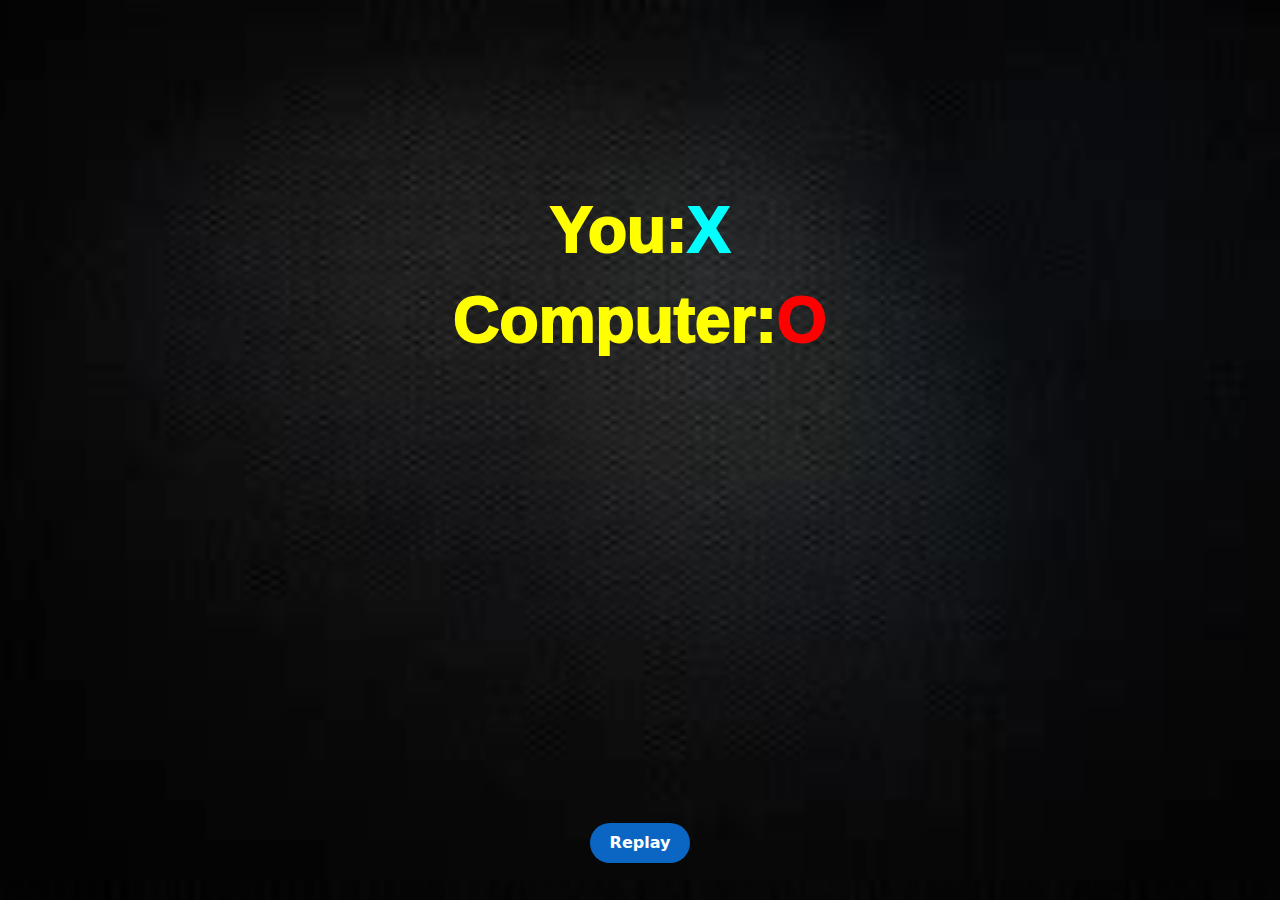
<file: index.html>
<!DOCTYPE html>
<html lang="en">
<head>
    <meta charset="UTF-8">
    <meta http-equiv="X-UA-Compatible" content="IE=edge">
    <meta name="viewport" content="width=device-width, initial-scale=1.0">
    <title>Tic Tac Toe</title>
    <link rel="stylesheet" href="style.css">
</head>
<body>
        <header class="header"><h2>Tic Tac Toe</h2></header> 
    <div class="information1">
        <span class="des">You:<span class="sky">X</span></span>
    </div>
    <div class="information2">
        <span class="des">Computer:<span class="red">O</span></span>
    </div>
    <div id="result">
        <span ></span>
    </div> 
    <div class="game">
    <div class="container">
    <div class="box bl bt" id="boxes" onclick="Check('0')" ><span class="text"></span></div>
    <div class="box bt " id="boxes" onclick="Check('1')"><span class="text"></span></div>
    <div class="box bt br" id="boxes" onclick="Check('2')"><span class="text"></span></div>
    <div class="box bl" id="boxes" onclick="Check('3')"><span class="text"></span></div>
    <div class="box" id="boxes" onclick="Check('4')"><span class="text"></span></div>
    <div class="box br" id="boxes" onclick="Check('5')"><span class="text"></span></div>
    <div class="box bl bb" id="boxes" onclick="Check('6')"><span class="text"></span></div>
    <div class="box bb" id="boxes" onclick="Check('7')"><span class="text"></span></div>
    <div class="box bb br" id="boxes" onclick="Check('8')"><span class="text"></span></div>
    </div>
    </div>
    
    <div class="btns">
<button class="button-18"  id="reset" role="button"><span class="text">Replay</span></button>
    </div>

<script src="Tic_Tac_Toe.js"></script>
</body>
</html>
</file>
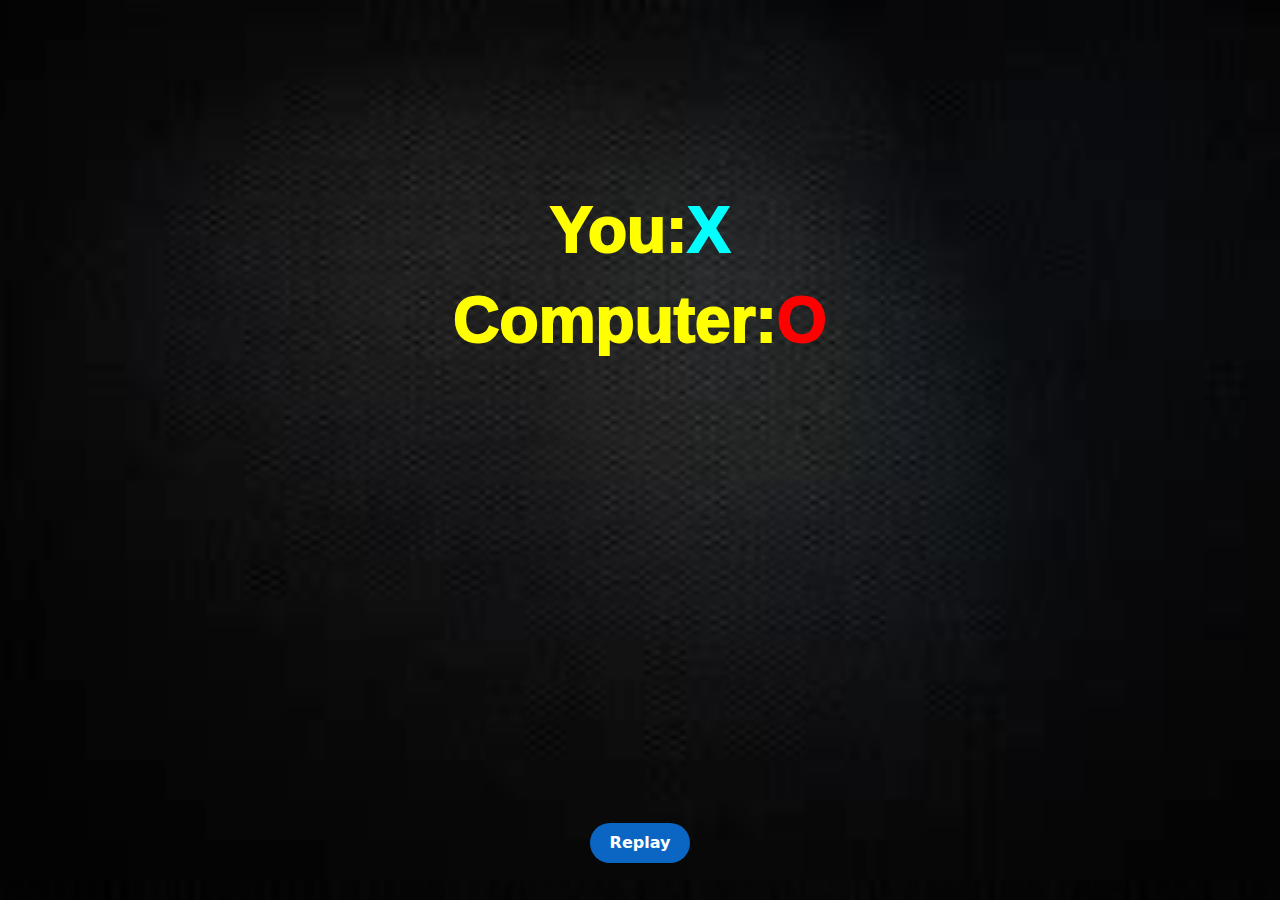
<file: Tic_Tac_Toe.html>
<!DOCTYPE html>
<html lang="en">
<head>
    <meta charset="UTF-8">
    <meta http-equiv="X-UA-Compatible" content="IE=edge">
    <meta name="viewport" content="width=device-width, initial-scale=1.0">
    <title>Tic Tac Toe</title>
    <link rel="stylesheet" href="style.css">
</head>
<body>
        <header class="header"><h2>Tic Tac Toe</h2></header> 
    <div class="information1">
        <span class="des">You:<span class="sky">X</span></span>
    </div>
    <div class="information2">
        <span class="des">Computer:<span class="red">O</span></span>
    </div>
    <div id="result">
        <span ></span>
    </div> 
    <div class="game">
    <div class="container">
    <div class="box bl bt" id="boxes" onclick="Check('0')" ><span class="text"></span></div>
    <div class="box bt " id="boxes" onclick="Check('1')"><span class="text"></span></div>
    <div class="box bt br" id="boxes" onclick="Check('2')"><span class="text"></span></div>
    <div class="box bl" id="boxes" onclick="Check('3')"><span class="text"></span></div>
    <div class="box" id="boxes" onclick="Check('4')"><span class="text"></span></div>
    <div class="box br" id="boxes" onclick="Check('5')"><span class="text"></span></div>
    <div class="box bl bb" id="boxes" onclick="Check('6')"><span class="text"></span></div>
    <div class="box bb" id="boxes" onclick="Check('7')"><span class="text"></span></div>
    <div class="box bb br" id="boxes" onclick="Check('8')"><span class="text"></span></div>
    </div>
    </div>
    
    <div class="btns">
<button class="button-18"  id="reset" role="button"><span class="text">Replay</span></button>
    </div>

<script src="Tic_Tac_Toe.js"></script>
</body>
</html>
</file>
<file: style.css>
*{
    margin: 0;
    padding: 0;
    box-sizing: border-box;
    user-select: none;
    
}

body{
    max-width:100vw; 
    font-family:Verdana, Geneva, Tahoma, sans-serif;
        background: url("bg3.jpg");
        position: relative;
        height: 100vh;
        width: 100%;
        background-size: cover;
        background-position: center center;
}
#result{
    display: flex;
    align-items: center;
    justify-content: center;
    margin-top: 16px;
    font-size: 7vw;
    text-align: center;
}
.header{
    display: flex;
    justify-content: center;
    align-items: center;
    font-family:Verdana, Geneva, Tahoma, sans-serif;
    font-size: 8vw;
}
.information1,.information2{
    display: flex;
    justify-content: center;
    align-items: center;
    font-family:Verdana, Geneva, Tahoma, sans-serif;
    font-size: 5vw;
    font-weight: 1000;
    margin-top: 16px;
}
.des{
    color:yellow;
}
.sky{
    color: cyan;
}
.red{
    color: red;
}
h2{
    color: transparent;
    animation: effect 2s linear infinite;
}
@keyframes effect {
    0% {
        background: linear-gradient(0deg,
                #a0afa0, #a34b4b);
        -webkit-background-clip: text;
    }
    25% {
        background: linear-gradient(45deg,
                #31e2b6, #e7d911);
        -webkit-background-clip: text;
    }
    75% {
        background: linear-gradient(90deg,
                #008000, #00FF00);
        -webkit-background-clip: text;
    }

    100% {
        background: linear-gradient(180deg,
                #bdc918, #e226c9);
        -webkit-background-clip: text;
    }
}
.green{
    color:rgb(245, 150, 7);
}
h1{
    color: transparent;
    animation: effect1 2s linear infinite;
}
@keyframes effect1 {
    0% {
        background: linear-gradient(0deg,
                #022dee, #d31a86);
        -webkit-background-clip: text;
    }
    25% {
        background: linear-gradient(45deg,
                #855656, #d5e9d5);
        -webkit-background-clip: text;
    }
    75% {
        background: linear-gradient(90deg,
                #800000, #00ffb34b);
        -webkit-background-clip: text;
    }

    100% {
        background: linear-gradient(180deg,
                #bdc91859, #e226c93f);
        -webkit-background-clip: text;
    }
}

.game{
    display: flex;
    flex-direction: column;
    justify-content: center;
    align-items: center;
    width: 100vw;
    min-height: 50vh;
}


.container{
    display: grid;
    justify-content: center;
    align-items: center;
    grid-template-columns: repeat(3,1fr);
    position: relative;
    width:fit-content;
    padding: 7px;
    border-radius: 20px;
    z-index: 1;
}
:root {
    /* Base font size */
    font-size: 10px;   
    
    /* Set neon color */
    --neon-text-color: rgb(238, 86, 40);
    --neon-border-color:#01fe87;
    --btn-border-color:rgb(233, 15, 15);

  }

.box{
    display: flex;
    justify-content: center;
    align-items: center;
    position: relative;
    width: 90px;
    height: 90px;
    padding: 16px;
    margin-top: 1px;
    margin: 2px;
    /*background: rgb(224, 127, 212);
    border: 5px solid black;*/
    border-radius: 10px;
    font-size: 90px;
    user-select: none;
    font-family:Arial, Helvetica, sans-serif;
    animation: flicker 4666516516s infinite alternate; 
    font-weight: 450;

}
@keyframes flicker {
    
    0%, 19%, 21%, 23%, 25%, 54%, 56%, 100% {
      
        text-shadow:
            -0.2rem -0.2rem 1rem #fff,
            0.2rem 0.2rem 1rem #fff,
            0 0 2rem var(--neon-text-color),
            0 0 4rem var(--neon-text-color),
            0 0 6rem var(--neon-text-color),
            0 0 8rem var(--neon-text-color),
            0 0 10rem var(--neon-text-color);
        
        box-shadow:
            0 0 .5rem #fff,
            inset 0 0 .5rem #fff,
            0 0 2rem var(--neon-border-color),
            inset 0 0 2rem var(--neon-border-color),
            0 0 4rem var(--neon-border-color),
            inset 0 0 4rem var(--neon-border-color);        
    }
    
    20%, 24%, 55% {        
        text-shadow: none;
        box-shadow: none;
    }    
}
.btns{
    justify-content: center;
    align-items: center;
    display: flex;
}
.button-18 {
    align-items: center;
    background-color: #0A66C2;
    border: 0;
    border-radius: 100px;
    box-sizing: border-box;
    color: #ffffff;
    cursor: pointer;
    display: inline-flex;
    font-family: -apple-system, system-ui, system-ui, "Segoe UI", Roboto, "Helvetica Neue", "Fira Sans", Ubuntu, Oxygen, "Oxygen Sans", Cantarell, "Droid Sans", "Apple Color Emoji", "Segoe UI Emoji", "Segoe UI Symbol", "Lucida Grande", Helvetica, Arial, sans-serif;
    font-size: 16px;
    font-weight: 600;
    justify-content: center;
    line-height: 20px;
    max-width: 480px;
    min-height: 40px;
    min-width: 0px;
    overflow: hidden;
    padding: 0px;
    padding-left: 20px;
    padding-right: 20px;
    text-align: center;
    touch-action: manipulation;
    transition: background-color 0.167s cubic-bezier(0.4, 0, 0.2, 1) 0s, box-shadow 0.167s cubic-bezier(0.4, 0, 0.2, 1) 0s, color 0.167s cubic-bezier(0.4, 0, 0.2, 1) 0s;
    user-select: none;
    -webkit-user-select: none;
    vertical-align: middle;
    animation: bAnimation 1s infinite alternate; 
  }
  
  .button-18:hover,
  .button-18:focus { 
    background-color: #16437E;
    color: #ffffff;
  }
  
  .button-18:active {
    background: #09223b;
    color: rgb(255, 255, 255, .7);
  }
  
  .button-18:disabled { 
    cursor: not-allowed;
    background: rgba(0, 0, 0, .08);
    color: rgba(0, 0, 0, .3);
  }
  @keyframes bAnimation {
    
    0%, 19%, 21%, 23%, 25%, 54%, 56%, 100% {
      
        text-shadow:
            -0.2rem -0.2rem 1rem #fff,
            0.2rem 0.2rem 1rem #fff,
            0 0 2rem var(--neon-text-color),
            0 0 4rem var(--neon-text-color),
            0 0 6rem var(--neon-text-color),
            0 0 8rem var(--neon-text-color),
            0 0 10rem var(--neon-text-color);
        
        box-shadow:
            0 0 .5rem #fff,
            inset 0 0 .5rem #fff,
            0 0 2rem var(--btn-border-color),
            inset 0 0 2rem var(--btn-border-color),
            0 0 4rem var(--btn-border-color),
            inset 0 0 4rem var(--btn-border-color);        
    }
    
    20%, 24%, 55% {        
        text-shadow: none;
        box-shadow: none;
    }    
}
.box:hover{
    background:linear-gradient(145deg,#647dee,#7f53ac);   
}
</file>
